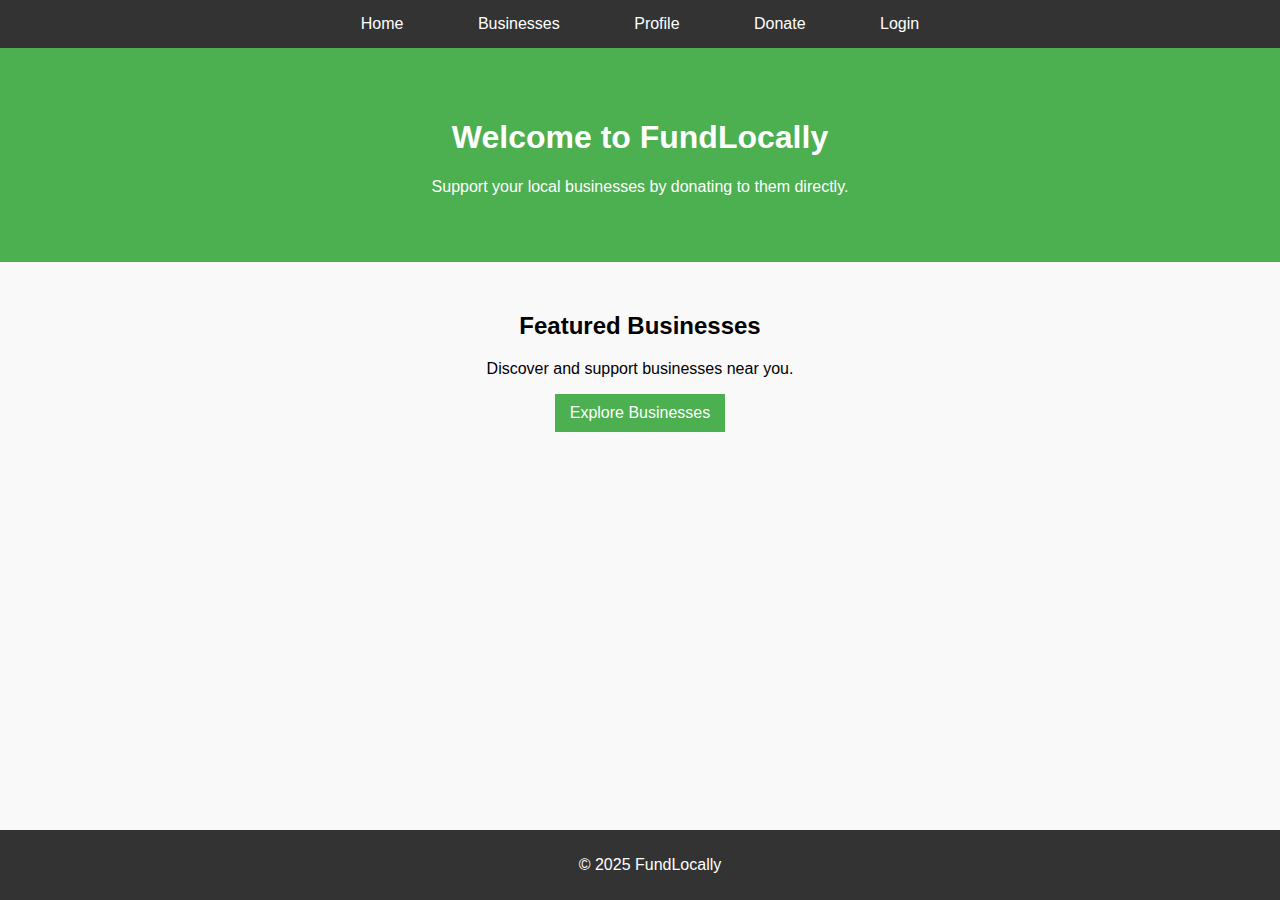
<file: FundLocally/index.html>
<!DOCTYPE html>
<html lang="en">
<head>
    <meta charset="UTF-8">
    <meta name="viewport" content="width=device-width, initial-scale=1.0">
    <title>FundLocally</title>
    <link rel="stylesheet" href="styles.css">
</head>
<body>
    <nav>
        <ul>
            <li><a href="index.html">Home</a></li>
            <li><a href="business.html">Businesses</a></li>
            <li><a href="profile.html">Profile</a></li>
            <li><a href="donate.html">Donate</a></li>
            <li><a href="login.html">Login</a></li>
        </ul>
    </nav>

    <header>
        <h1>Welcome to FundLocally</h1>
        <p>Support your local businesses by donating to them directly.</p>
    </header>

    <section class="businesses-preview">
        <h2>Featured Businesses</h2>
        <p>Discover and support businesses near you.</p>
        <button><a href="business.html">Explore Businesses</a></button>
    </section>

    <footer>
        <p>&copy; 2025 FundLocally</p>
    </footer>
</body>
</html>
</file>
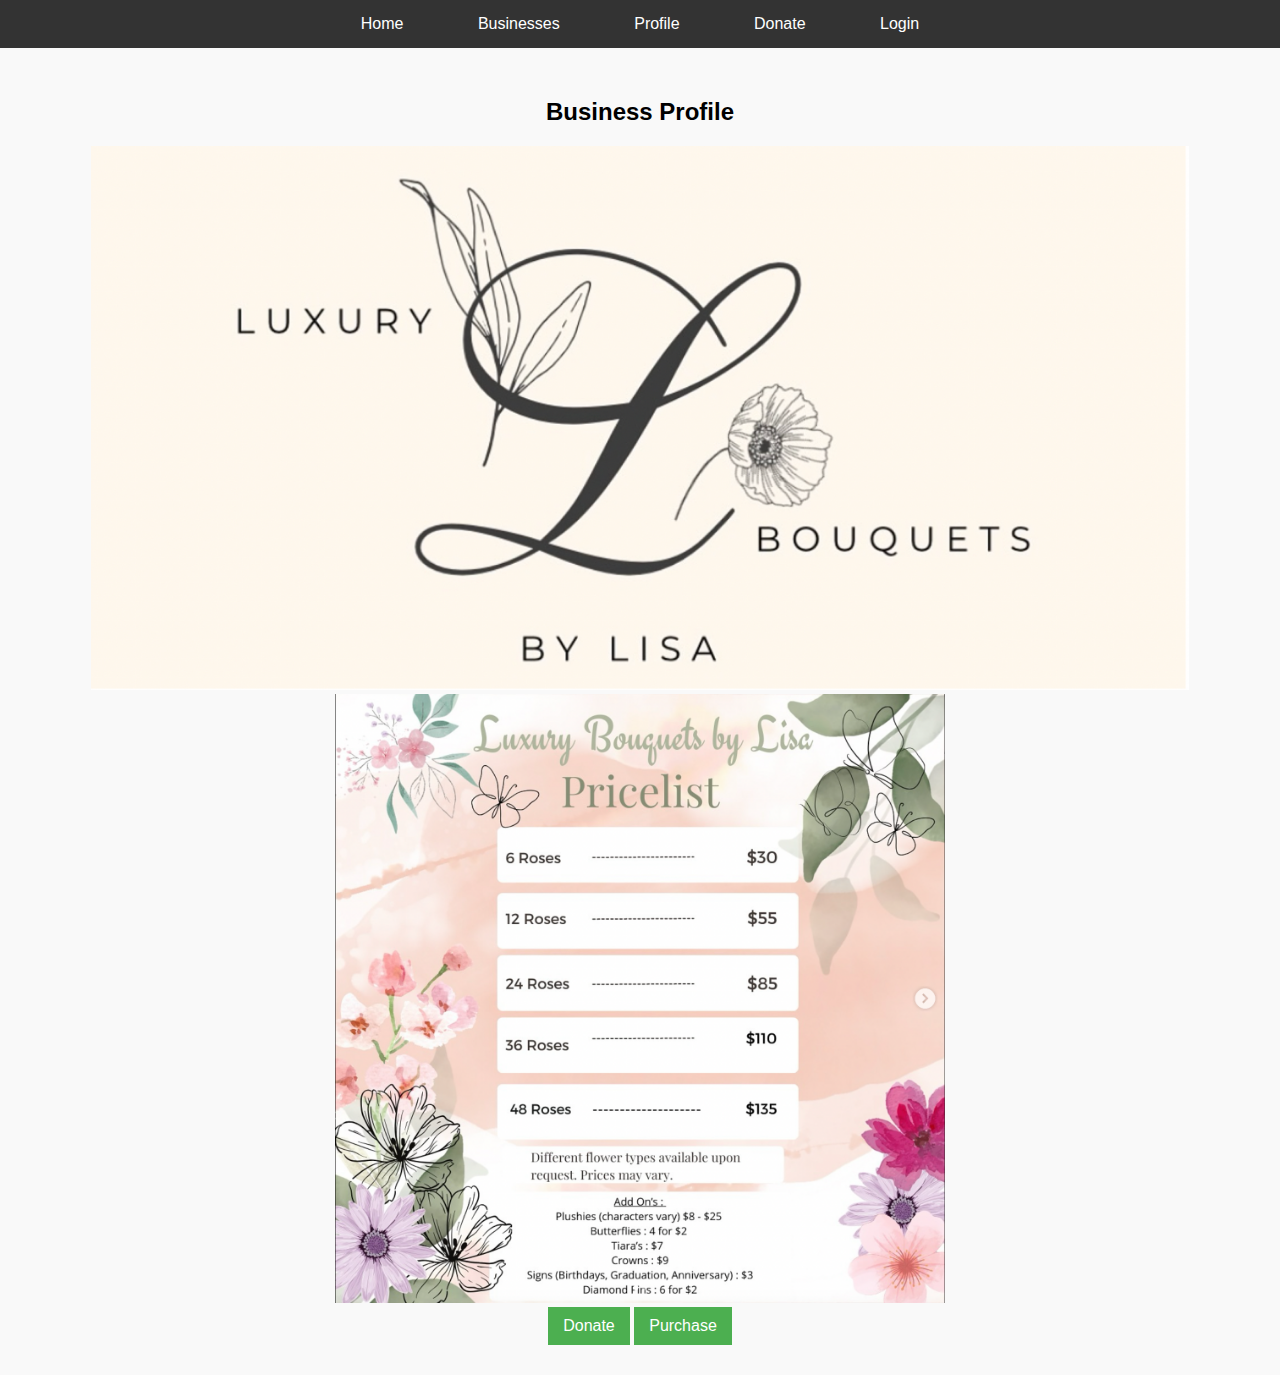
<file: FundLocally/business.html>
<!DOCTYPE html>
<html lang="en">
<head>
    <meta charset="UTF-8">
    <meta name="viewport" content="width=device-width, initial-scale=1.0">
    <title>FundLocally - Businesses</title>
    <link rel="stylesheet" href="styles.css">
</head>
<body>
    <nav>
        <ul>
            <li><a href="index.html">Home</a></li>
            <li><a href="business.html">Businesses</a></li>
            <li><a href="profile.html">Profile</a></li>
            <li><a href="donate.html">Donate</a></li>
            <li><a href="login.html">Login</a></li>
        </ul>
    </nav>

    <section class="business-profile">
        <h2>Business Profile</h2>
        <img src="img/luxury-bouquets-banner.png" width="90%" alt="Luxury Bouquets by Lisa">
        <img src="img/luxury-bouquets-pricelist.png" width="50%" alt="Price List">
        
        <div class="buttons">
            <button><a href="donate.html">Donate</a></button>
            <button><a href="https://www.instagram.com/luxury.bouquets.by.lisa/">Purchase</a></button>
        </div>
    </section>
</body>
</html>
</file>
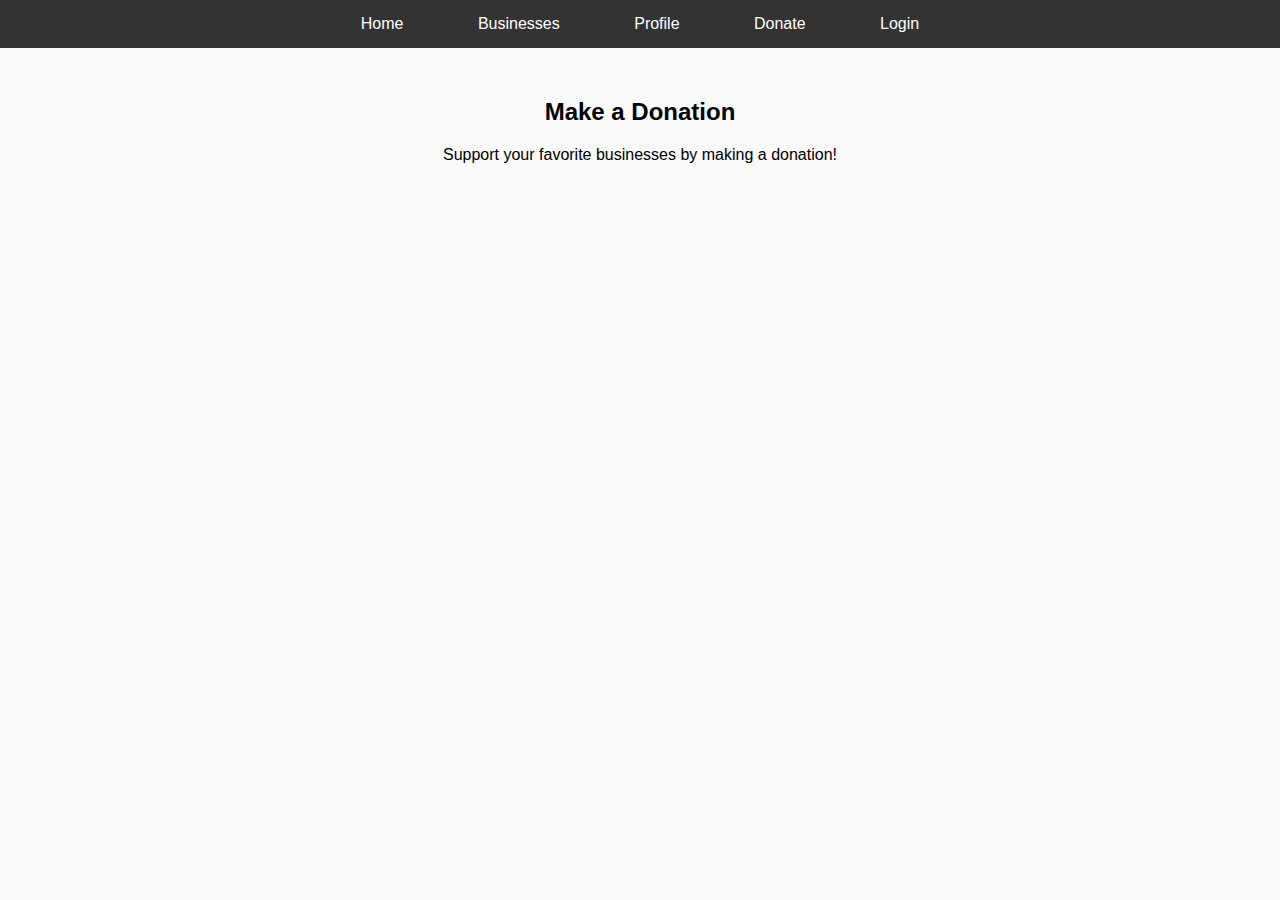
<file: FundLocally/donate.html>
<!DOCTYPE html>
<html lang="en">
<head>
    <meta charset="UTF-8">
    <meta name="viewport" content="width=device-width, initial-scale=1.0">
    <title>FundLocally - Donate</title>
    <link rel="stylesheet" href="styles.css">
    <script src="https://www.paypal.com/sdk/js?client-id=YOUR_PAYPAL_CLIENT_ID&currency=USD"></script>
</head>
<body>
    <nav>
        <ul>
            <li><a href="index.html">Home</a></li>
            <li><a href="business.html">Businesses</a></li>
            <li><a href="profile.html">Profile</a></li>
            <li><a href="donate.html">Donate</a></li>
            <li><a href="login.html">Login</a></li>
        </ul>
    </nav>

    <section class="donation-form">
        <h2>Make a Donation</h2>
        <p>Support your favorite businesses by making a donation!</p>

        <!-- PayPal Button Container -->
        <div id="paypal-button-container"></div>

        <p id="error-message" style="color:red; display:none;"></p>
    </section>

    <script>
        // Render PayPal Button
        paypal.Buttons({
            createOrder: function(data, actions) {
                return actions.order.create({
                    purchase_units: [{
                        amount: {
                            value: '10.00' // Example donation amount ($10.00)
                        }
                    }]
                });
            },
            onApprove: function(data, actions) {
                return actions.order.capture().then(function(details) {
                    alert('Donation Successful! Thank you ' + details.payer.name.given_name);
                    // After successful payment, you can redirect the user to a success page or store donation info
                    window.location.href = "donation-success.html"; // Redirect to a success page
                });
            },
            onError: function(err) {
                console.log("Error with PayPal payment:", err);
                document.getElementById('error-message').style.display = 'block';
                document.getElementById('error-message').textContent = 'There was an error processing your payment. Please try again.';
            }
        }).render('#paypal-button-container'); // Render the button into the container
    </script>
</body>
</html>
</file>
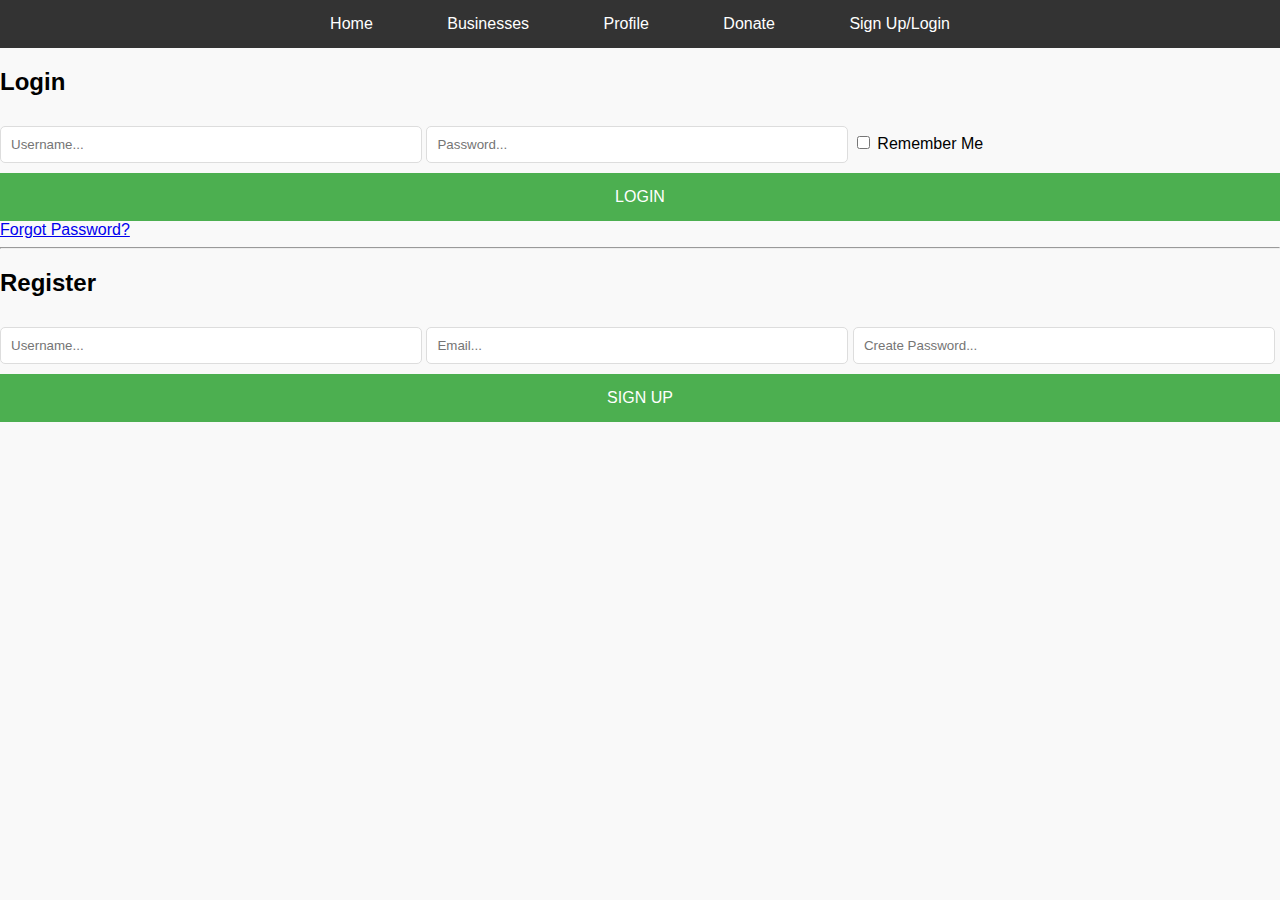
<file: FundLocally/login.html>
<!DOCTYPE html>
<html lang="en">
<head>
    <meta charset="UTF-8">
    <meta name="viewport" content="width=device-width, initial-scale=1.0">
    <title>FundLocally - Login</title>
    <link rel="stylesheet" href="styles.css">
</head>
<body>
    <nav>
        <ul>
            <li><a href="index.html">Home</a></li>
            <li><a href="business.html">Businesses</a></li>
            <li><a href="profile.html">Profile</a></li>
            <li><a href="donate.html">Donate</a></li>
            <li><a href="login.html">Sign Up/Login</a></li>
        </ul>
    </nav>

    <section class="login">
        <h2>Login</h2>
        <form>
            <input type="text" placeholder="Username..." required>
            <input type="password" placeholder="Password..." required>
            <label><input type="checkbox"> Remember Me</label>
            <button type="submit">LOGIN</button>
            <a href="#">Forgot Password?</a>
        </form>

        <hr>

        <h2>Register</h2>
        <form>
            <input type="text" placeholder="Username..." required>
            <input type="email" placeholder="Email..." required>
            <input type="password" placeholder="Create Password..." required>
            <button type="submit">SIGN UP</button>
        </form>
    </section>
</body>
</html>
</file>
<file: FundLocally/styles.css>
body {
    font-family: Arial, sans-serif;
    margin: 0;
    padding: 0;
    background-color: #f9f9f9;
}

nav ul {
    list-style-type: none;
    padding: 0;
    background-color: #333;
    margin: 0;
    text-align: center;
}

nav ul li {
    display: inline;
    margin: 0 15px;
}

nav ul li a {
    color: white;
    text-decoration: none;
    padding: 15px 20px;
    display: inline-block;
}

nav ul li a:hover {
    background-color: #575757;
}

header {
    background-color: #4CAF50;
    color: white;
    padding: 50px;
    text-align: center;
}

footer {
    background-color: #333;
    color: white;
    text-align: center;
    padding: 10px;
    position: fixed;
    width: 100%;
    bottom: 0;
}

.businesses-preview {
    padding: 30px;
    text-align: center;
}

.business-profile {
    padding: 30px;
    text-align: center;
}

button {
    padding: 10px 15px;
    background-color: #4CAF50;
    color: white;
    border: none;
    cursor: pointer;
    font-size: 16px;
}

button a {
    color: white;
    text-decoration: none;
}

button:hover {
    background-color: #45a049;
}

.donation-form {
    padding: 30px;
    text-align: center;
}

input[type="text"],
input[type="email"],
input[type="password"],
input[type="file"],
textarea {
    padding: 10px;
    width: 100%;
    max-width: 400px;
    margin: 10px 0;
    border-radius: 5px;
    border: 1px solid #ddd;
}

form button {
    width: 100%;
    background-color: #4CAF50;
    color: white;
    padding: 15px;
    border: none;
    font-size: 16px;
}

form button:hover {
    background-color: #45a049;
}
</file>
